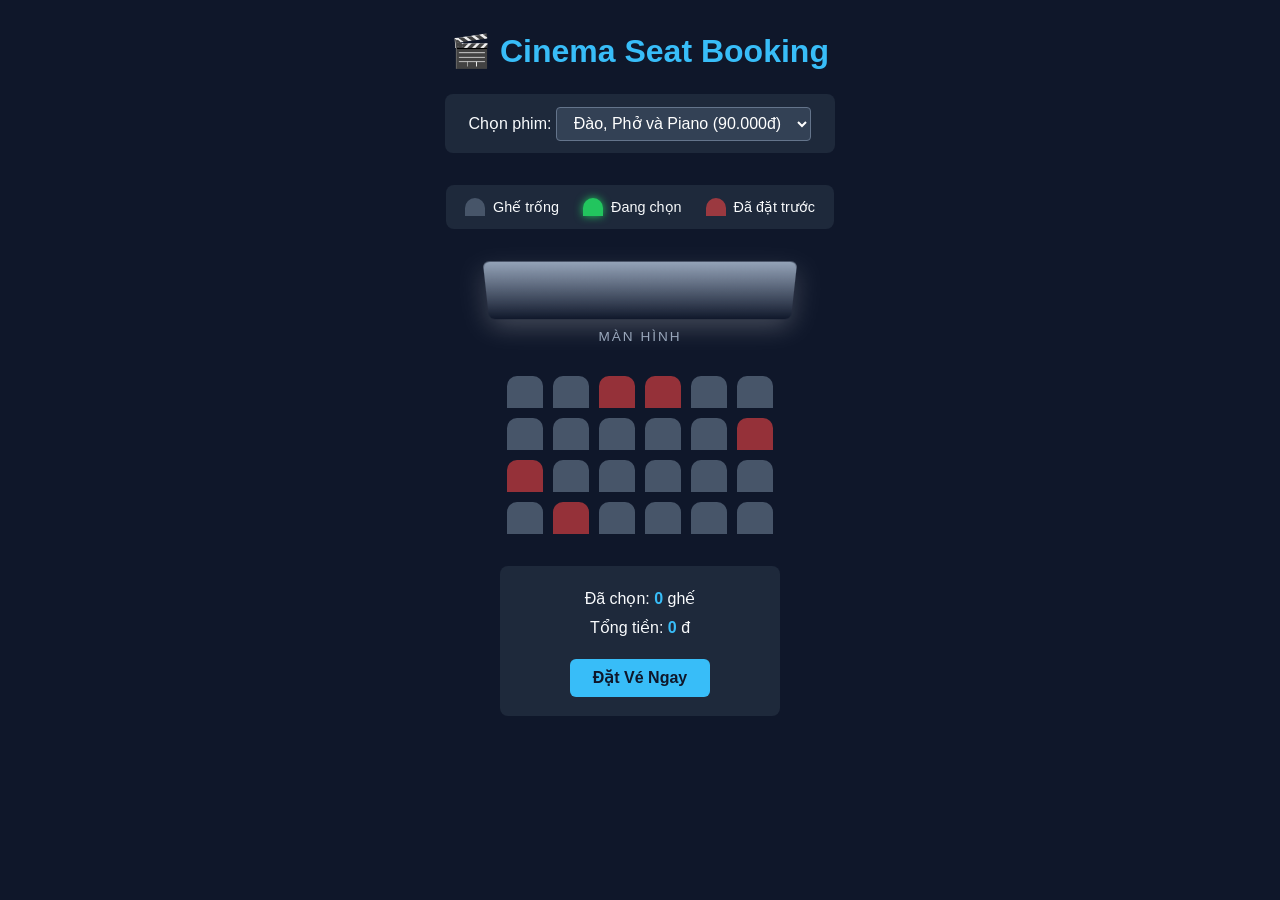
<file: index.html>
<!DOCTYPE html>
<html lang="vi">
<head>
  <meta charset="UTF-8" />
  <meta name="viewport" content="width=device-width, initial-scale=1.0" />
  <title>Cinema Booking Demo</title>
  <style>
    /* ============================================================
       BẠN CÓ THỂ TỰ CHỈNH SỬA GIAO DIỆN (CSS) DƯỚI ĐÂY
       ============================================================ */
    :root {
      --bg-color: #0f172a;
      --card-bg: #1e293b;
      --accent-color: #38bdf8;
      --seat-available: #475569;
      --seat-selected: #22c55e;
      --seat-occupied: #ef4444;
      --text-color: #f8fafc;
    }

    * {
      box-sizing: border-box;
      margin: 0;
      padding: 0;
      font-family: 'Segoe UI', Tahoma, Geneva, Verdana, sans-serif;
    }

    body {
      background-color: var(--bg-color);
      color: var(--text-color);
      display: flex;
      flex-direction: column;
      align-items: center;
      min-height: 100vh;
      padding: 2rem 1rem;
    }

    h1 {
      margin-bottom: 1.5rem;
      color: var(--accent-color);
    }

    .movie-picker {
      background: var(--card-bg);
      padding: 0.8rem 1.5rem;
      border-radius: 8px;
      margin-bottom: 2rem;
    }

    select {
      background: #334155;
      color: white;
      border: 1px solid #64748b;
      padding: 0.4rem 0.8rem;
      border-radius: 4px;
      font-size: 1rem;
      outline: none;
      cursor: pointer;
    }

    /* Màn hình chiếu phim */
    .screen-container {
      perspective: 800px;
      margin-bottom: 2rem;
      text-align: center;
    }

    .screen {
      background: linear-gradient(to bottom, #94a3b8, transparent);
      height: 60px;
      width: 280px;
      transform: rotateX(-30deg) scale(1.1);
      box-shadow: 0 10px 25px rgba(255, 255, 255, 0.2);
      border-radius: 6px;
      margin-bottom: 0.5rem;
    }

    .screen-text {
      color: #94a3b8;
      font-size: 0.85rem;
      letter-spacing: 2px;
    }

    /* Sơ đồ ghế */
    .seats-grid {
      display: grid;
      grid-template-columns: repeat(6, 1fr);
      gap: 10px;
      margin-bottom: 2rem;
    }

    .seat {
      width: 36px;
      height: 32px;
      background-color: var(--seat-available);
      border-top-left-radius: 10px;
      border-top-right-radius: 10px;
      cursor: pointer;
      transition: transform 0.15s ease, background-color 0.15s ease;
    }

    .seat:hover:not(.occupied) {
      transform: scale(1.15);
    }

    .seat.selected {
      background-color: var(--seat-selected);
      box-shadow: 0 0 8px var(--seat-selected);
    }

    .seat.occupied {
      background-color: var(--seat-occupied);
      cursor: not-allowed;
      opacity: 0.6;
    }

    /* Chú thích màu ghế */
    .legend {
      display: flex;
      gap: 1.5rem;
      list-style: none;
      margin-bottom: 2rem;
      background: var(--card-bg);
      padding: 0.8rem 1.2rem;
      border-radius: 8px;
    }

    .legend li {
      display: flex;
      align-items: center;
      gap: 8px;
      font-size: 0.9rem;
    }

    .legend .seat {
      width: 20px;
      height: 18px;
      cursor: default;
    }

    /* Bảng thông tin thanh toán */
    .summary {
      background: var(--card-bg);
      padding: 1.2rem 2rem;
      border-radius: 8px;
      text-align: center;
      line-height: 1.8;
      min-width: 280px;
    }

    .summary span {
      color: var(--accent-color);
      font-weight: bold;
    }

    .btn-checkout {
      margin-top: 1rem;
      background: var(--accent-color);
      color: #0f172a;
      border: none;
      padding: 0.6rem 1.4rem;
      border-radius: 6px;
      font-weight: bold;
      cursor: pointer;
      font-size: 1rem;
      transition: opacity 0.2s;
    }

    .btn-checkout:hover {
      opacity: 0.9;
    }
  </style>
</head>
<body>

  <h1>🎬 Cinema Seat Booking</h1>

  <!-- Chọn phim -->
  <div class="movie-picker">
    <label for="movie">Chọn phim: </label>
    <select id="movie">
      <!-- BẠN CÓ THỂ THAY ĐỔI / THÊM BỚT PHIM & GIÁ VÉ TẠI ĐÂY -->
      <option value="90000">Đào, Phở và Piano (90.000đ)</option>
      <option value="110000">Dune: Part Two (110.000đ)</option>
      <option value="120000">Kung Fu Panda 4 (120.000đ)</option>
      <option value="80000">Mai (80.000đ)</option>
    </select>
  </div>

  <!-- Chú thích trạng thái ghế -->
  <ul class="legend">
    <li><div class="seat"></div> Ghế trống</li>
    <li><div class="seat selected"></div> Đang chọn</li>
    <li><div class="seat occupied"></div> Đã đặt trước</li>
  </ul>

  <!-- Màn chiếu -->
  <div class="screen-container">
    <div class="screen"></div>
    <div class="screen-text">MÀN HÌNH</div>
  </div>

  <!-- Sơ đồ ghế (24 ghế chia làm 4 hàng x 6 cột) -->
  <div class="seats-grid" id="seatsGrid"></div>

  <!-- Tóm tắt số ghế và tiền -->
  <div class="summary">
    <p>Đã chọn: <span id="count">0</span> ghế</p>
    <p>Tổng tiền: <span id="total">0</span> đ</p>
    <button class="btn-checkout" id="btnCheckout">Đặt Vé Ngay</button>
  </div>

  <!-- ============================================================
       LOGIC JAVASCRIPT
       ============================================================ -->
  <script>
    // BẠN CÓ THỂ TÙY BIẾN SỐ LƯỢNG GHẾ HOẶC LOGIC DƯỚI ĐÂY
    const TOTAL_SEATS = 24; // Tổng số ghế
    const OCCUPIED_SEATS = [2, 3, 11, 12, 19]; // Ghế đã có người mua sẵn (theo index)

    const seatsGrid = document.getElementById('seatsGrid');
    const movieSelect = document.getElementById('movie');
    const countSpan = document.getElementById('count');
    const totalSpan = document.getElementById('total');
    const btnCheckout = document.getElementById('btnCheckout');

    // 1. Tạo các ô ghế
    for (let i = 0; i < TOTAL_SEATS; i++) {
      const seat = document.createElement('div');
      seat.classList.add('seat');
      seat.dataset.seatIndex = i + 1;

      // Đánh dấu các ghế đã có người mua
      if (OCCUPIED_SEATS.includes(i)) {
        seat.classList.add('occupied');
      }

      // Xử lý sự kiện click chọn ghế
      seat.addEventListener('click', () => {
        if (!seat.classList.contains('occupied')) {
          seat.classList.toggle('selected');
          updateTotal();
        }
      });

      seatsGrid.appendChild(seat);
    }

    // 2. Cập nhật số ghế và tổng tiền
    function updateTotal() {
      const selectedSeats = document.querySelectorAll('.seats-grid .seat.selected');
      const ticketPrice = parseInt(movieSelect.value, 10);
      const count = selectedSeats.length;

      countSpan.textContent = count;
      totalSpan.textContent = (count * ticketPrice).toLocaleString('vi-VN');
    }

    // Đổi phim -> cập nhật lại giá tiền
    movieSelect.addEventListener('change', updateTotal);

    // Bấm nút Đặt vé
    btnCheckout.addEventListener('click', () => {
      const count = parseInt(countSpan.textContent, 10);
      if (count === 0) {
        alert('Vui lòng chọn ít nhất 1 ghế trước khi đặt vé!');
      } else {
        alert(`Chúc mừng! Bạn đã đặt thành công ${count} vé cho phim "${movieSelect.options[movieSelect.selectedIndex].text.split('(')[0].trim()}" với tổng tiền là ${totalSpan.textContent} đ.`);
      }
    });

    // Khởi tạo tính toán ban đầu
    updateTotal();
  </script>
</body>
</html>
</file>
